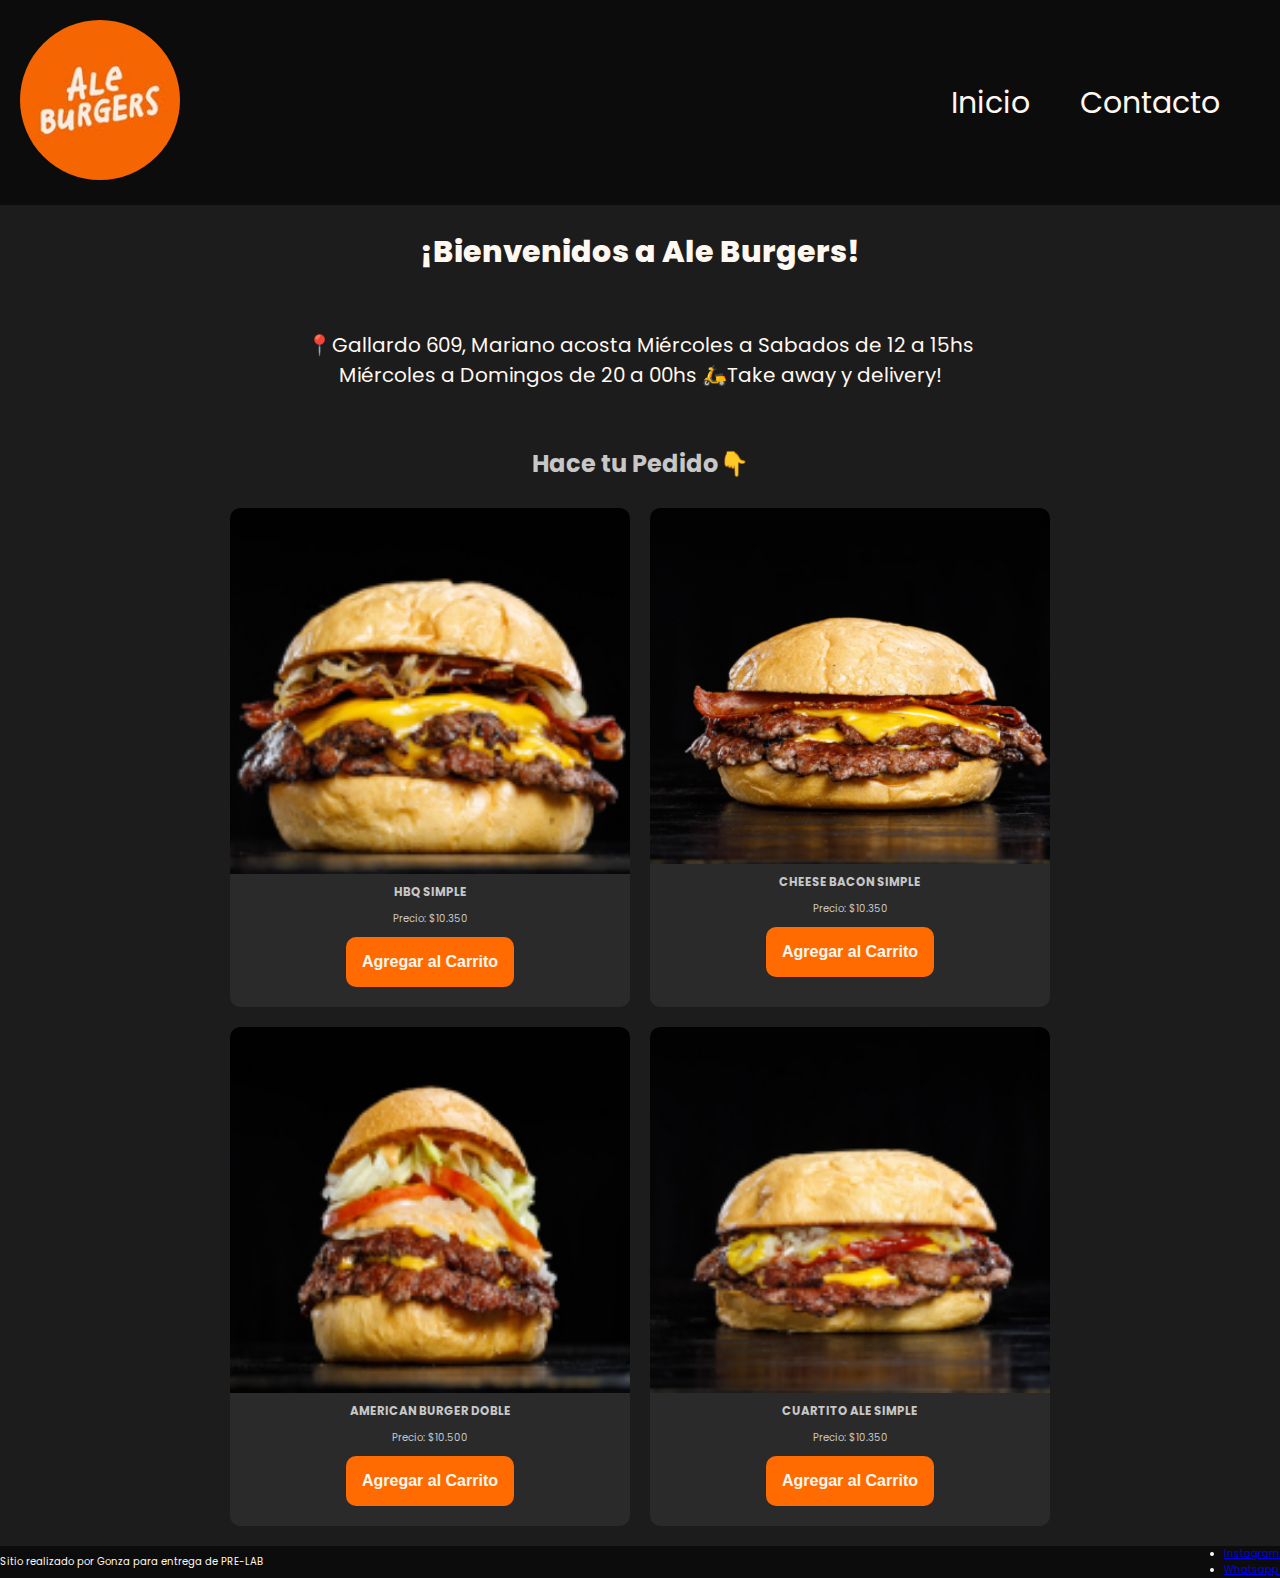
<file: index.html>
<!DOCTYPE html>
<html lang="en">
<head>
    <meta charset="UTF-8">
    <meta name="viewport" content="width=device-width, initial-scale=1.0">
    <link rel="preconnect" href="https://fonts.googleapis.com">
<link rel="preconnect" href="https://fonts.gstatic.com" crossorigin>
<link href="https://fonts.googleapis.com/css2?family=Poppins:ital,wght@0,400;0,500;0,600;0,700;0,800;0,900;1,200;1,400;1,600;1,700;1,800;1,900&display=swap" rel="stylesheet">
<link rel="stylesheet" href="./css/style.css"/>
    <title>AleBurgers</title>
</head>
<body>
    <header>
        <div class="div-logo"><a href="../index.html"><img class="logo" src="./img/logo aleburgers.jpg"></a></div>
        <nav class="header-nav">
            <ul>
                <li> <a href="./index.html">Inicio</a></li>
                <li> <a href="./pages/contacto.html">Contacto</a></li>
            </ul>
        </nav>
    </header>

    <main>
            <h1 class="titulo-home">¡Bienvenidos a Ale Burgers!</h1>
            <p class="parrafo">📍Gallardo 609, Mariano acosta
Miércoles a Sabados de 12 a 15hs
Miércoles a Domingos de 20 a 00hs
🛵Take away y delivery!</p>

<section>
    <h2 class="titutlo-productos">Hace tu Pedido👇</h2>
    <div class="contenedor-productos">
  <article class="card">
    <img src="./img/HBQ SIMPLE.jpg" 
    alt="Hamburguesa"
    />
  <h3>HBQ SIMPLE</h3>
  <p>Precio: $10.350</p>
  <button class="btn">Agregar al Carrito</button>
  </article>

   <article class="card">
    <img src="./img/chesee bacon simple.jpg" 
    alt="Hamburguesa"
    />
  <h3>CHEESE BACON SIMPLE</h3>
  <p>Precio: $10.350</p>
  <button class="btn">Agregar al Carrito</button>
  </article>

   <article class="card">
    <img src="./img/AMERICAN BURGER DOBLE.jpg" 
    alt="Hamburguesa"
    />
  <h3>AMERICAN BURGER DOBLE</h3>
  <p>Precio: $10.500</p>
  <button class="btn">Agregar al Carrito</button>
  </article>

   <article class="card">
    <img src="./img/CUARTITO ALE SIMPLE.jpg" 
    alt="Hamburguesa"
    />
  <h3>CUARTITO ALE SIMPLE</h3>
  <p>Precio: $10.350</p>
  <button class="btn">Agregar al Carrito</button>
  </article>
    </div>
</section>
    </main>

    <footer>
        <P>Sitio realizado por Gonza para entrega de PRE-LAB</P>
        <nav>
            <ul>
                <li><a href="https://www.instagram.com/aleburgers.ok/">Instagram</a></li>
                <li><a href="wa.me/5491121756662">Whatsapp</a></li>
            </ul>
        </nav>
    </footer>
</body>
</html>
</file>
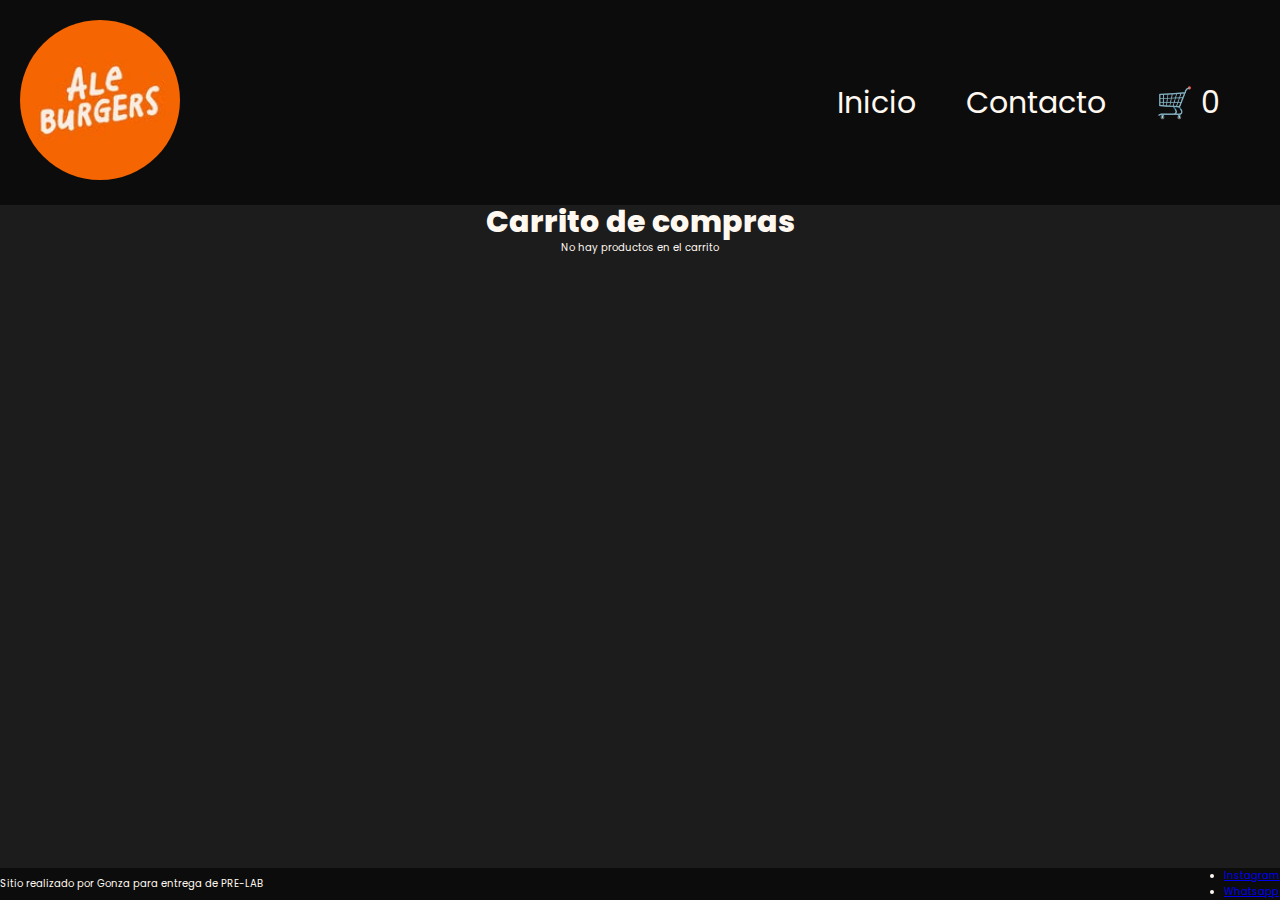
<file: pages/carrito.html>
<!DOCTYPE html>
<html lang="es">
  <head>
    <meta charset="UTF-8">
    <meta name="viewport" content="width=device-width, initial-scale=1.0">
    <link rel="preconnect" href="https://fonts.googleapis.com">
<link rel="preconnect" href="https://fonts.gstatic.com" crossorigin>
<link href="https://fonts.googleapis.com/css2?family=Poppins:ital,wght@0,400;0,500;0,600;0,700;0,800;0,900;1,200;1,400;1,600;1,700;1,800;1,900&display=swap" rel="stylesheet">
<link rel="stylesheet" href="../css/style.css"/>
    <title>AleBurgers</title>
</head>
  <body>
    <header>
        <div class="div-logo"><a href="../index.html"><img class="logo" src="../img/logo aleburgers.jpg"></a></div>
        <nav class="header-nav">
            <ul>
                <li> <a href="../index.html">Inicio</a></li>
                <li> <a href="./contacto.html">Contacto</a></li>
            <li> <a href="./carrito.html" class="carrito-icono"> 🛒 <span id="contador-carrito">0</span></a></li>
            </ul>
        </nav>
    </header>
   
    <main>
      <h1>Carrito de compras</h1>
      <section id="contenedor-carrito">
        <!-- Productos del carrito -->
      </section>
      <div class="acciones-carrito" id="acciones-carrito">
        <!-- Botones de eliminar y finalizar compra se agregan desde JS -->
      </div>
      <section id="resumen-carrito">
        <!-- Aca ira el resumen del carrito -->
      </section>
    </main>
    <footer>
        <P>Sitio realizado por Gonza para entrega de PRE-LAB</P>
        <nav>
            <ul>
                <li><a href="https://www.instagram.com/aleburgers.ok/">Instagram</a></li>
                <li><a href="wa.me/5491121756662">Whatsapp</a></li>
            </ul>
        </nav>
    </footer>
    <script type="module" src="../js/carrito.js"></script>
  </body>
</html>
</file>
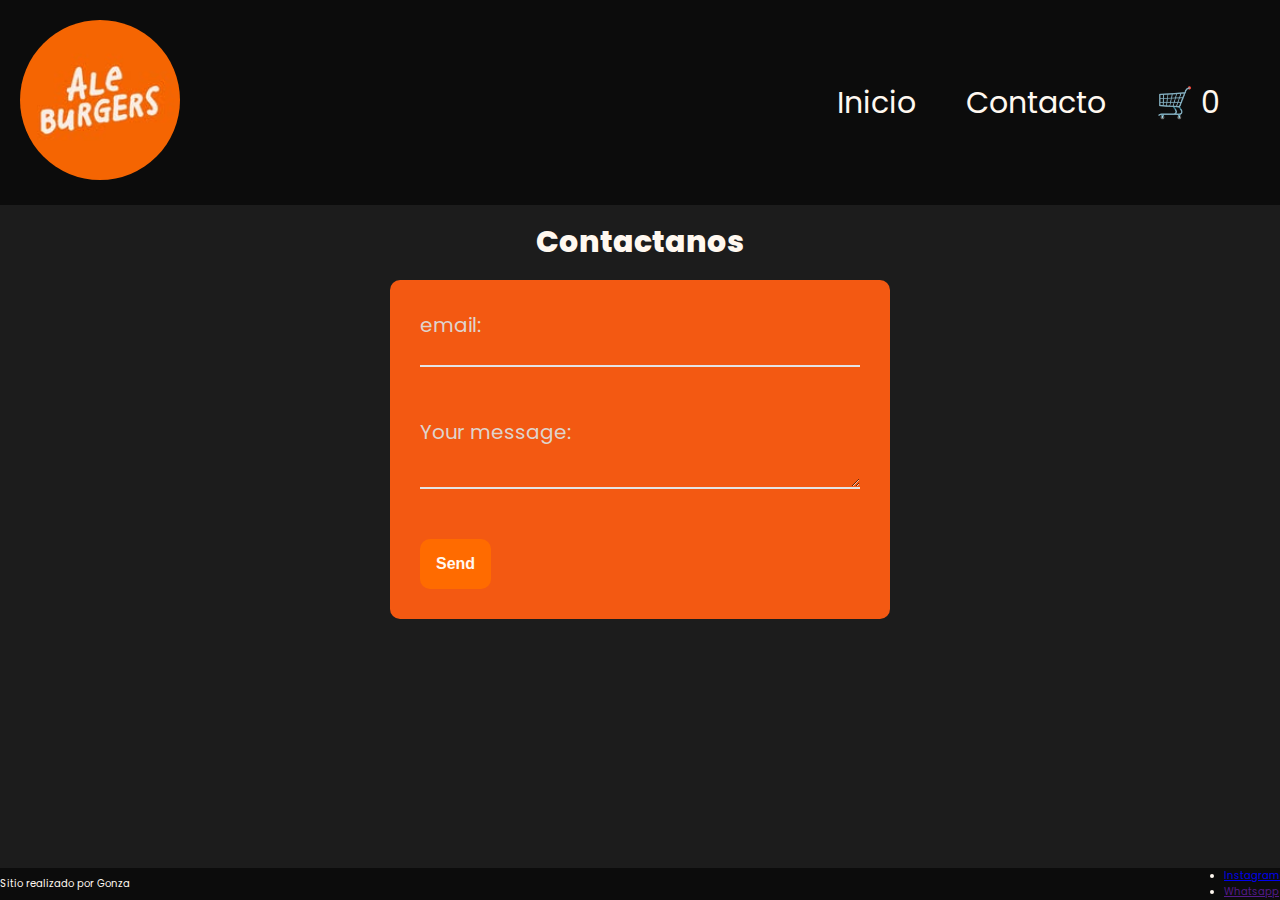
<file: pages/contacto.html>
<!DOCTYPE html>
<html lang="en">
<head>
    <meta charset="UTF-8">
    <meta name="viewport" content="width=device-width, initial-scale=1.0">
    <link rel="preconnect" href="https://fonts.googleapis.com">
<link rel="preconnect" href="https://fonts.gstatic.com" crossorigin>
<link href="https://fonts.googleapis.com/css2?family=Poppins:ital,wght@0,400;0,500;0,600;0,700;0,800;0,900;1,200;1,400;1,600;1,700;1,800;1,900&display=swap" rel="stylesheet">

<link rel="stylesheet" href="../css/style.css"/>
    <title>Ale Burgers</title>
</head>

<body>
    <header>
        <div class="div-logo"><a href="../index.html"><img class="logo" src="../img/logo aleburgers.jpg"></a></div>
        <nav class="header-nav">
            <ul>
                <li> <a href="../index.html">Inicio</a></li>
                <li> <a href="./contacto.html">Contacto</a></li>
                        <li> <a href="./carrito.html" class="carrito-icono"> 🛒 <span id="contador-carrito">0</span></a></li>

            
            </ul>
        </nav>
    </header>
    <main>
     <h1 class="titulo-contacto">Contactanos</h1>

    <form 
    class="form-contacto"
  action="https://formspree.io/f/mblzzjpz"
  method="POST"
>
<div class="grupo-input">
  
    <label for="email"> email: </label> 
    <input id="email" type="email" name="email">
  
</div>
<div class="grupo-input">
 
   <label for="mensaje"> Your message: </label>
    <textarea id="mensaje" name="message"></textarea>
 
  </div>

  <!-- your other form fields go here -->
  <button class="btn" type="submit">Send</button>
</form>



    </main>
    <footer>
          <P>Sitio realizado por Gonza</P>
       <nav class="nav-redes">
            <ul>
                <li><a href="https://www.instagram.com/aleburgers.ok/">Instagram</a></li>
                <li><a href="">Whatsapp</a></li>
            </ul>
        </nav>
    </footer>
</html>
</file>
<file: css/style.css>
* {
    margin: 0;
    padding: 0;
    box-sizing: border-box;
}

html {
    /*un rem sea igual a 10px*/
    font-size: 62.5%;
}

body {
    font-family: "Poppins", sans-serif;
    line-height: 1,5;
    font-size: 1.6;

    background: #1C1C1C;
    color: #FFF8F0;

    display: flex;
    flex-direction: column;
    height: 100vh ;
}

main {
    width: 80%;
    margin: auto;
    padding-bottom: 2rem;

    flex: 1;
    display: flex;
    flex-direction: column;
    align-items: center;
}




h1 {
color: #FFF8F0;
font-size: 3rem;
font-weight: 800;
line-height: 1.15;
}

h2 {
color: #c7c7c7;
font-size: 2.4rem;
font-weight: 700;
line-height: 1.2;
}


.btn {
    background: #ff6b00;
    color: #FFF8F0;
    border: none;
    font-size: 1.6rem;
    font-weight: bold;
    padding: 1.6rem;
    border-radius: 1rem;
    }

    header,footer {
        background: #0c0c0c;
        color: #FFF8F0;
        width: 100%;

        display: flex;
        justify-content: space-between;
        align-items: center;
    }

    .btn:hover {
        background: #FF3ea5;
        color: #FFF8F0;
         border: none;
    font-size: 1.6rem;
    font-weight: bold;
    padding: 1.6rem;
    border-radius: 1rem;
    }

    .div-log {
        margin-left: 2rem;
        font-size: 3rem;
        font-weight: bold;
    }

    .logo,.header-nav ul li a {
        text-decoration: none;
        font-size: 3rem;

        color: inherit;
        display: inline-block;
        padding: 2rem;
    }

    .logo {
        width: 200px; /* Ancho */
    height: 200px; /* Alto */
    border-radius: 50%; /* Hace la imagen circular */
    object-fit: cover; /* Asegura que la imagen cubra el área sin deformarse */
}

    .header-nav {
        margin-right: 2rem;
    }

    .header-nav ul{
        list-style: none;
        display: flex;
        justify-content: center;
        gap: 1rem;
        margin: 2rem;

    }

    /*                           HOME                               */

.titulo-home{
    margin: 3rem 0;
}
.titutlo-productos {
    text-align: center;
    margin: 3rem 0;
}

.parrafo {
    width: 80%;
    text-align: center;
    font-size: 2rem;
    padding: 3rem;
}

.contenedor-productos {
    display: flex;
    justify-content: center;
    flex-wrap: wrap;
    gap: 2rem;
}

.card {
    background: #2a2a2a;
    color: #c7c7c7;
    width: 40rem;
    padding-bottom: 2rem;
    border-radius: 1rem;
    
    /* todo lo q sobra de la imagen se esconde */

    overflow: hidden;

    display: flex;
    flex-direction: column;
    align-items: center;
    gap: 1rem;
   
}

.card img {
    width: 100%;
}


/*                            CONTACTO                 */


.titulo-contacto {
    margin: 2rem 0;
}

.form-contacto {
     background-color: #f35912;
    color: #dfd4cd;
    width: 100%;
    max-width: 50rem;
    font-size: 2rem;
    padding: 3rem;
    border-radius: 1rem;
 box-shadow:  0 10px 30px #000000 (0,0,0, 0.15);
}

.grupo-input input, .grupo-input textarea {
    border: none;
    background-color:  transparent;
    border-bottom: solid 2px #e4e4e4;
    margin-bottom: 3rem;
}

.grupo-input {
    display: flex;
    flex-direction: column;
    gap:  1rem;
    margin-bottom: 2rem;
}



/*                    MEDIA           */

@media (max-width:768px) {
  header,footer {
       display: flex;
    flex-direction: column;
       align-items: center;
    }
    header .div-log, .header-nav {
        margin: 0;
    }
   
    .contenedor-productos {
        display: flex;
        flex-direction: column;
        align-items: center;
    }

}
</file>
